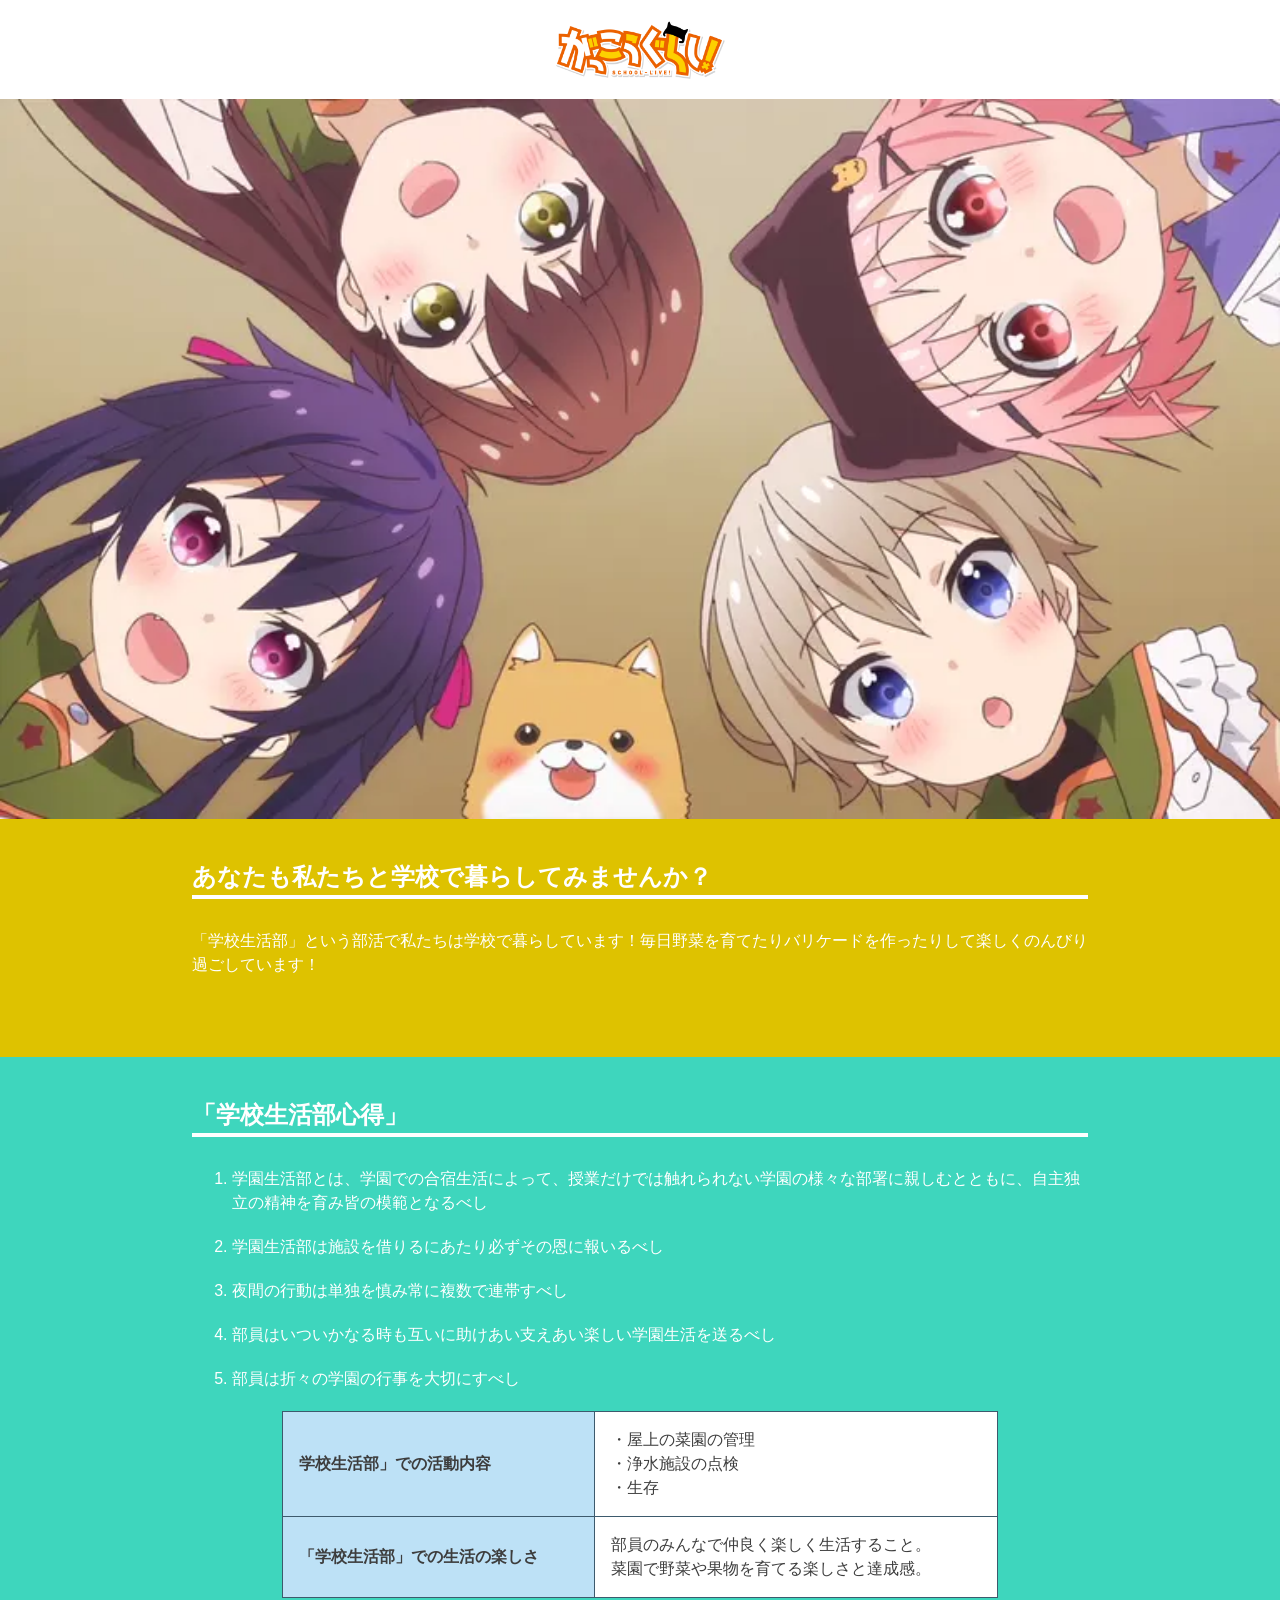
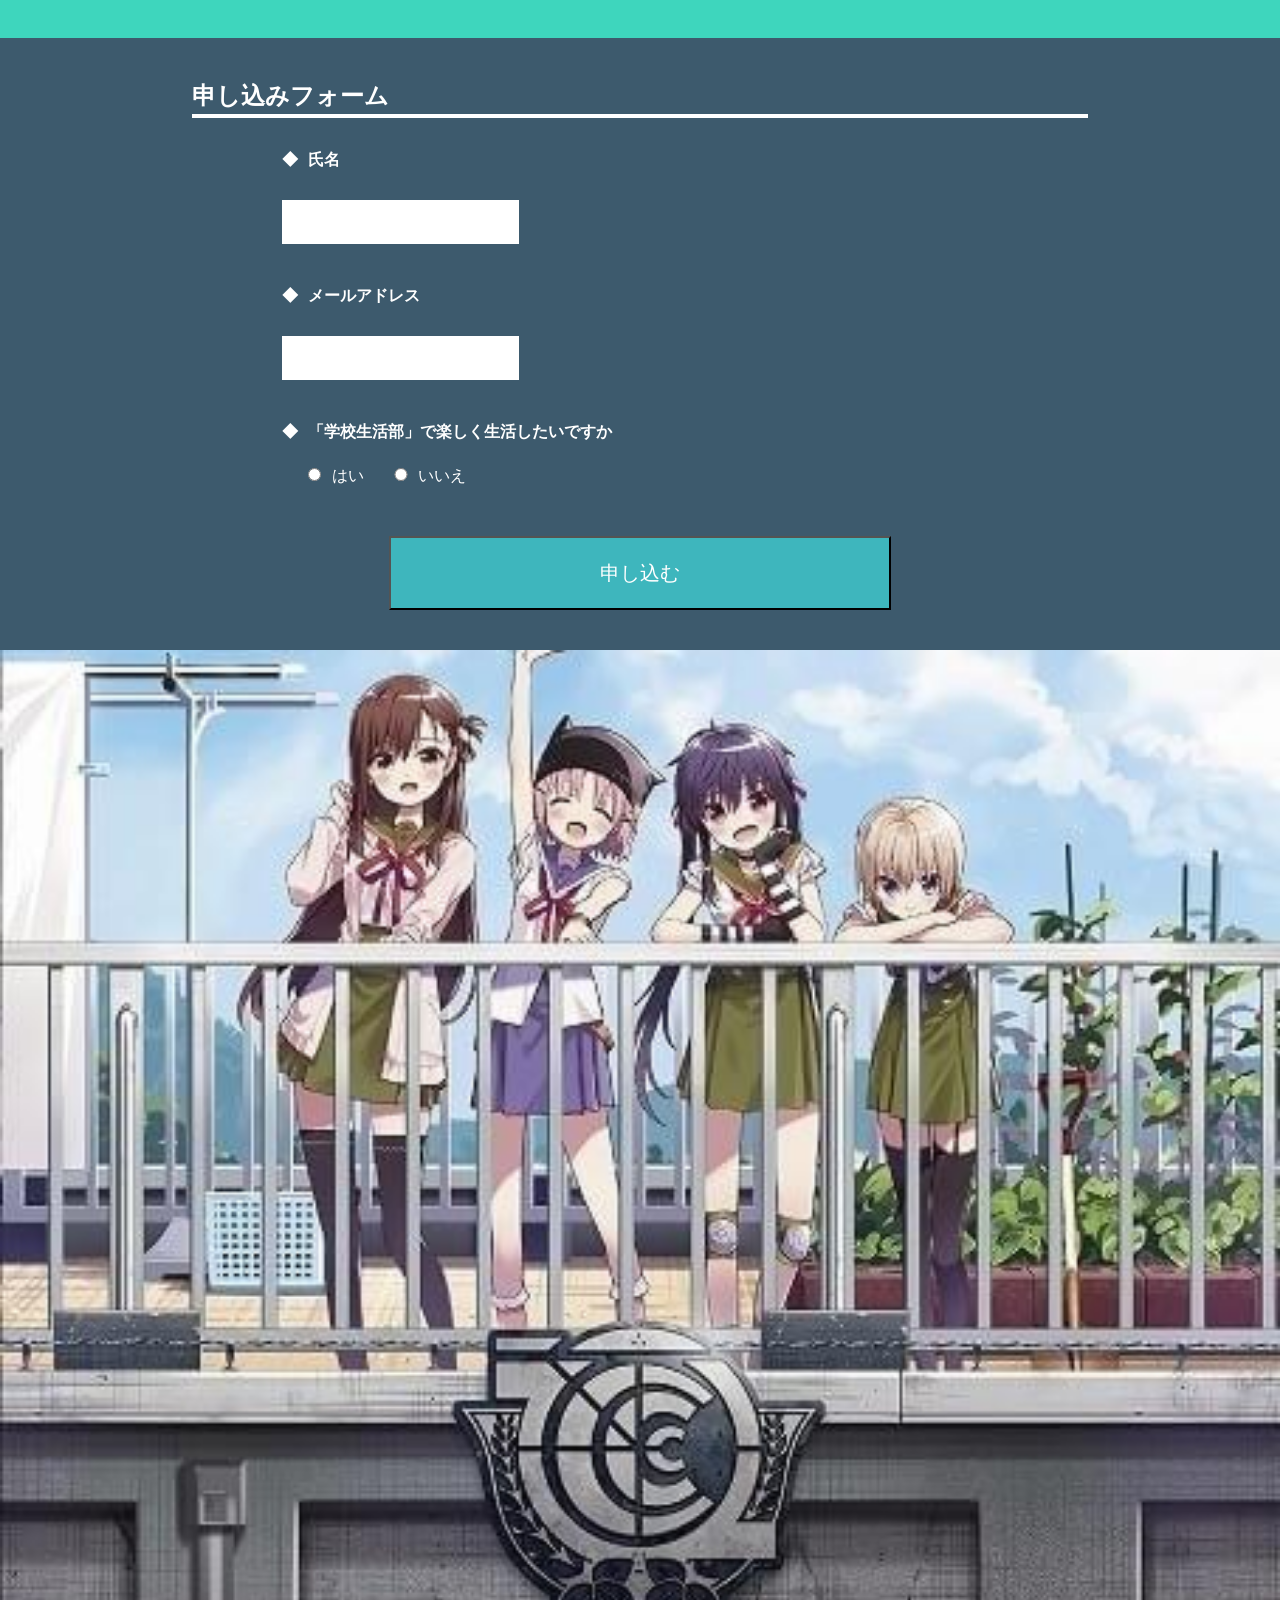
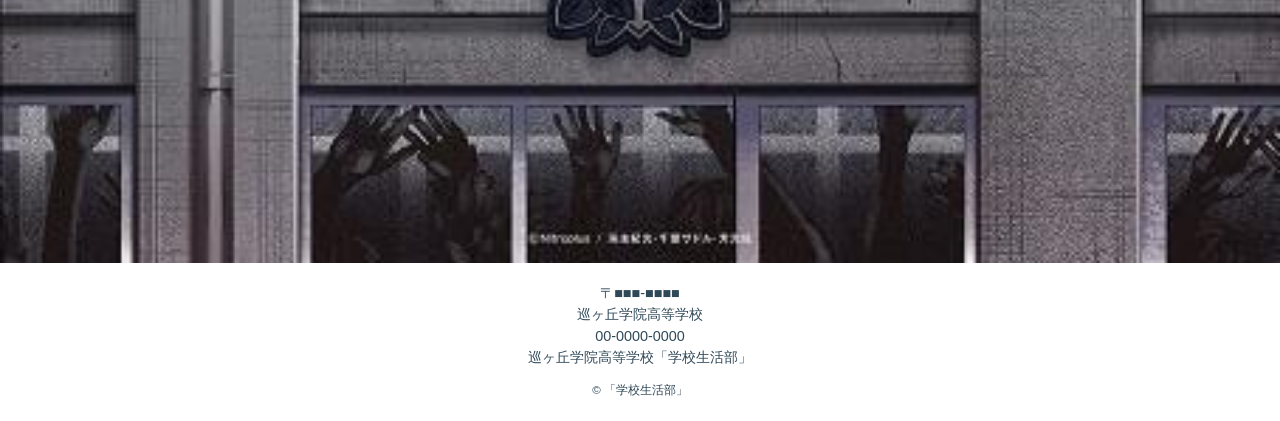
<file: dive-custom/index.html>
<!DOCTYPE html>
<html lang="ja">

<head>
    <meta charset="UTF-8">
    <title>最短5日でダイバーデビュー! - MdN DIVE</title>
    <meta name="description" content="MdN DIVEは千代田区にあるマンツーマンダイビングスクールです。5/31までWeb限定キャンペーンを実施中!">
    <!-- CSS -->
    <link rel="stylesheet" href="css/reset.css">
    <link rel="stylesheet" href="css/style.css">
</head>

<body>
    <header>
        <h1>
            <img src="img/gokkou_logo.png" alt=ロゴ：魔法少女まどか☆マギカ ">
        </h1>

    </header>

    <main>
        <div class=" mv-area">
            <img src="img/gakkou01.webp" alt="「わたしたちは ここにいます。」">
            </div><!-- /mv.area -->

            <section>
                <div class="section-inner">
                    <h2>あなたも私たちと学校で暮らしてみませんか？</h2>
                    <p>「学校生活部」という部活で私たちは学校で暮らしています！毎日野菜を育てたりバリケードを作ったりして楽しくのんびり過ごしています！</p>
                </div><!-- /section-inner -->
            </section>

            <section>
                <div class="section-inner">
                    <h2>「学校生活部心得」</h2>
                    <ol>
                        <li>学園生活部とは、学園での合宿生活によって、授業だけでは触れられない学園の様々な部署に親しむとともに、自主独立の精神を育み皆の模範となるべし</li>
                        <li>学園生活部は施設を借りるにあたり必ずその恩に報いるべし</li>
                        <li>夜間の行動は単独を慎み常に複数で連帯すべし</li>
                        <li>部員はいついかなる時も互いに助けあい支えあい楽しい学園生活を送るべし</li>
                        <li>部員は折々の学園の行事を大切にすべし</li>
                    </ol>
                    <table>
                        <tr>
                            <th>学校生活部」での活動内容</th>
                            <td>・屋上の菜園の管理<br>・浄水施設の点検<br>・生存</td>
                        </tr>
                        <tr>
                            <th>「学校生活部」での生活の楽しさ</th>
                            <td>部員のみんなで仲良く楽しく生活すること。<br>菜園で野菜や果物を育てる楽しさと達成感。</td>
                        </tr>
                    </table>
                </div><!-- /section-inner -->
            </section>

            <section>
                <div class="section-inner">
                    <h2>申し込みフォーム</h2>
                    <form action="program.php" method="post">
                        <dl>
                            <dt><label for="username">氏名</label></dt>
                            <dd><input type="text" id="user-name" name="user-name"></dd>

                            <dt><label for="user-email">メールアドレス</label></dt>
                            <dd><input type="text" id="user-email" name="user-email"></dd>

                            <dt>「学校生活部」で楽しく生活したいですか</dt>
                            <dd><input type="radio" id="swi m-yes" name="swim" value="はい">
                                <label for="swim-yes">はい</label>

                                <input type="radio" id="swim-no" name="swim" value="いいえ">
                                <label for="swim-no">いいえ</label>
                            </dd>
                        </dl>
                        <div class="form-submit">
                            <button type="submit" id="submit" name="submit">申し込む</button>
                        </div>
                    </form>
                </div><!-- /section-inner -->
            </section>

            <div class="form-img-area">
                <img src="img/gakkou02 1.png" alt="写真：サンゴ礁と熱帯魚">
            </div> <!-- /.form-img-area -->
            </main>

            <footer>
                <address>
                    〒■■■-■■■■<br>
                    巡ヶ丘学院高等学校<br>
                    00-0000-0000<br>
                    巡ヶ丘学院高等学校「学校生活部」
                </address>

                <small>&copy; 「学校生活部」</small>

            </footer>

</body>

</html>
</file>
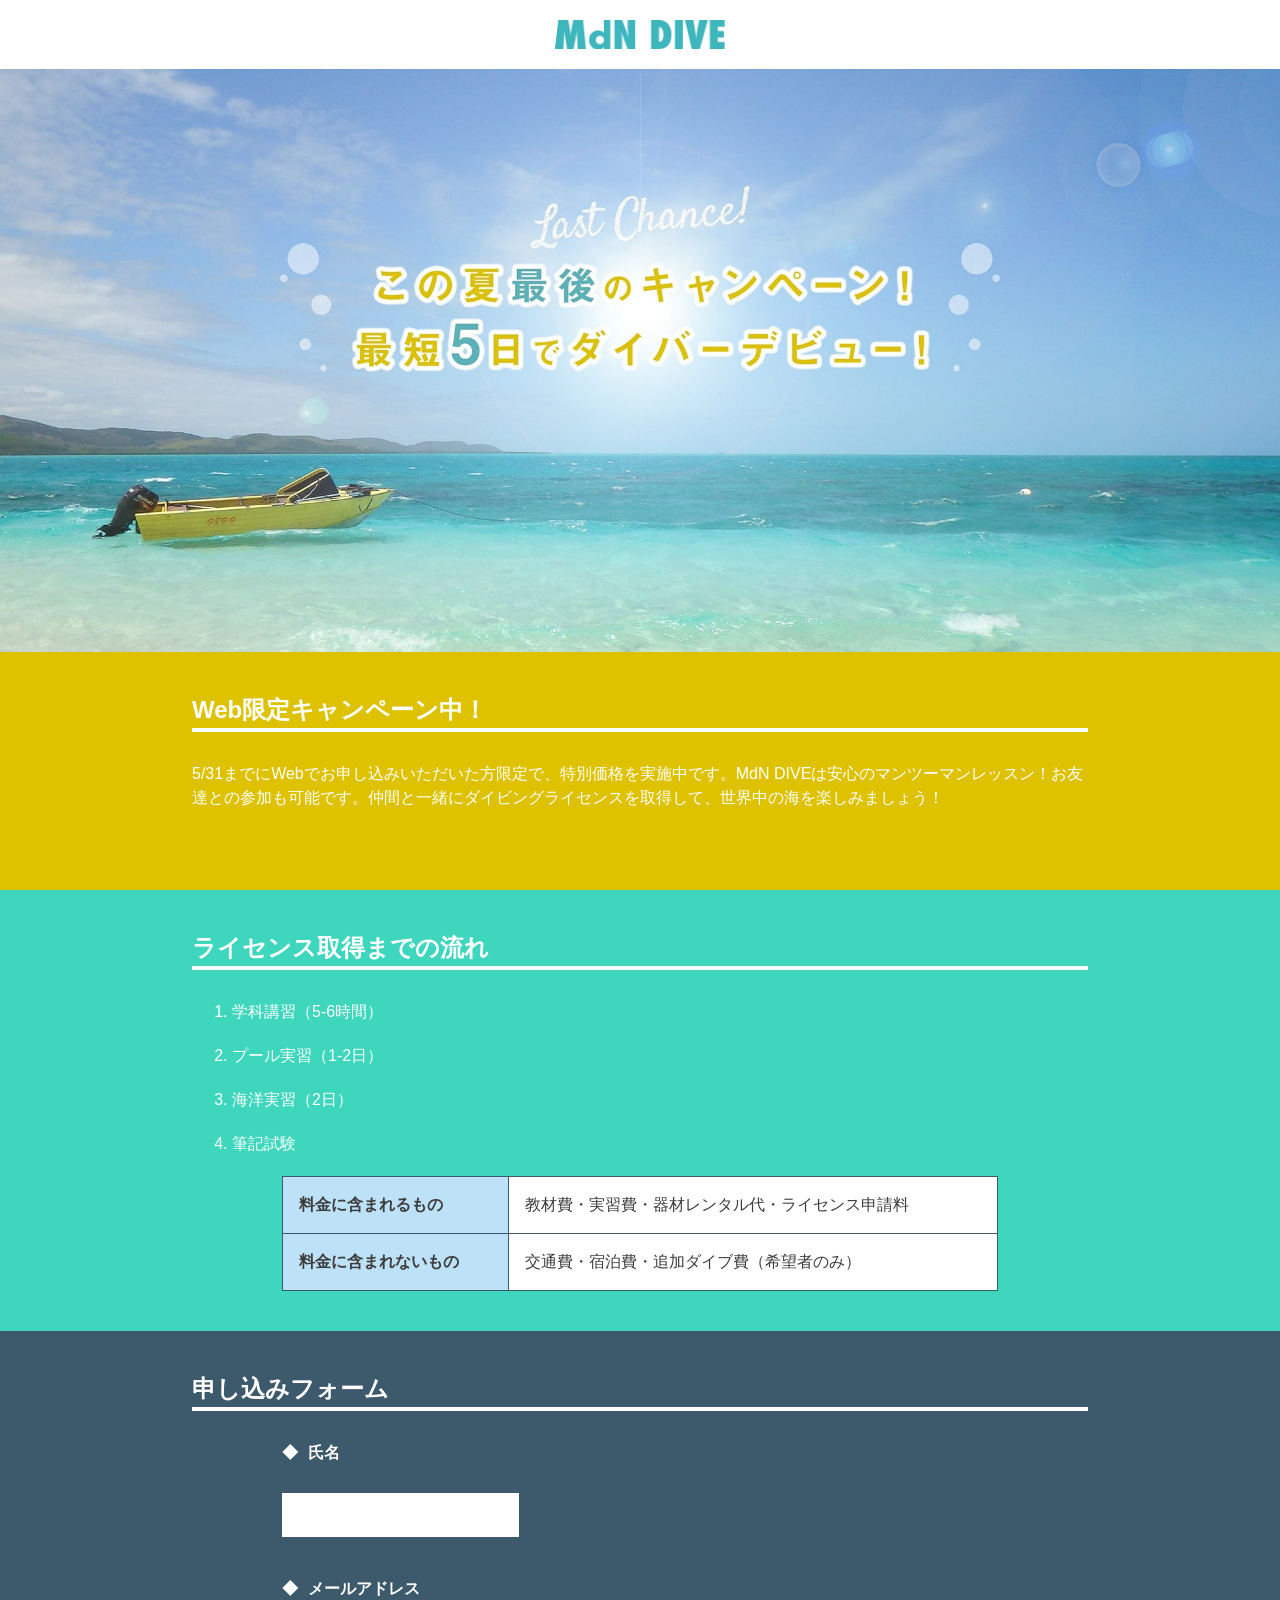
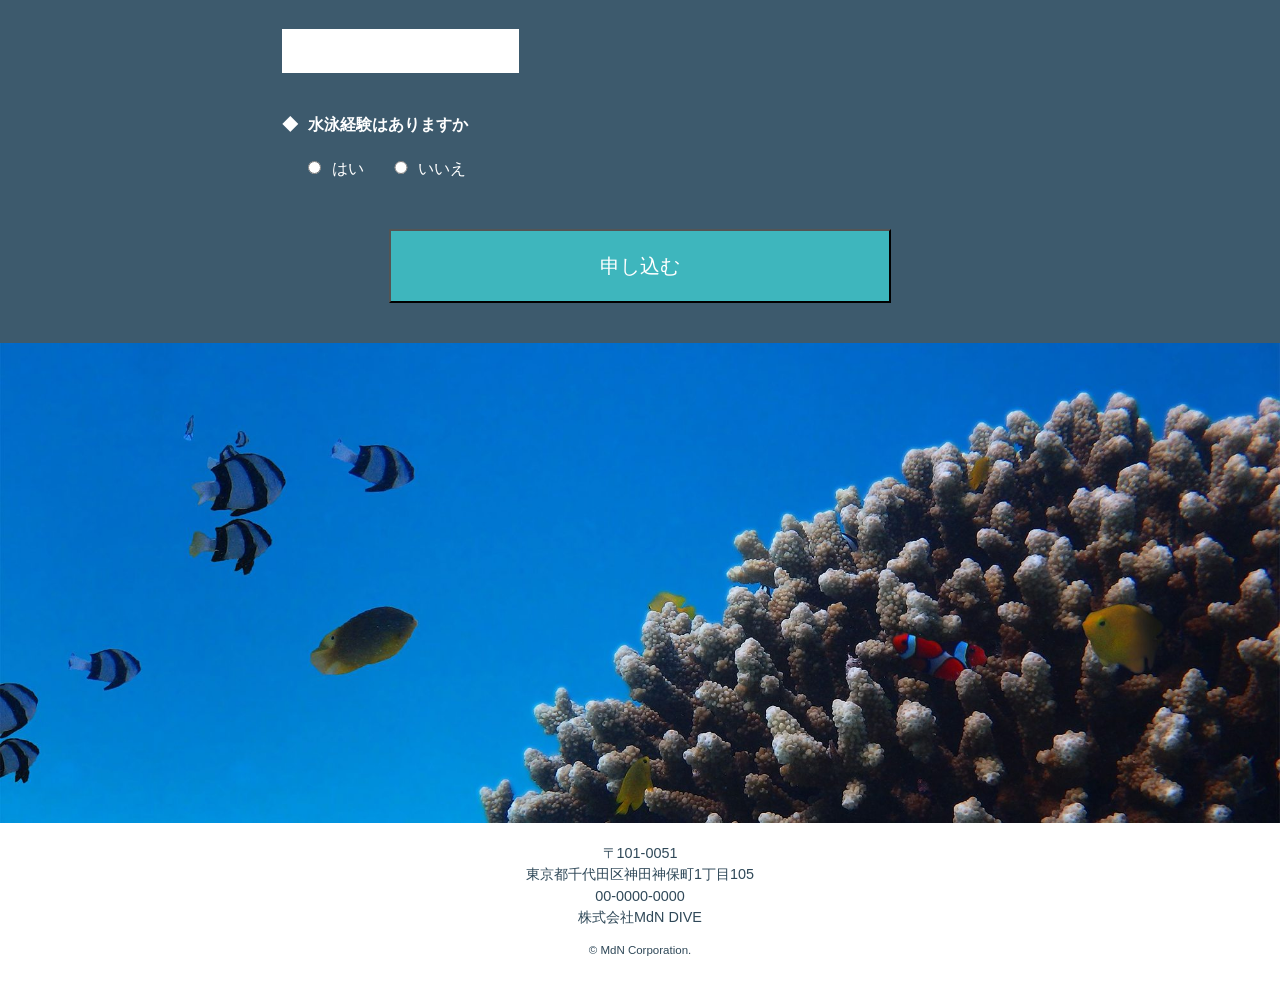
<file: dive/index.html>
<!DOCTYPE html>
<html lang="ja">

<head>
    <meta charset="UTF-8">
    <title>最短5日でダイバーデビュー! - MdN DIVE</title>
    <meta name="description" content="MdN DIVEは千代田区にあるマンツーマンダイビングスクールです。5/31までWeb限定キャンペーンを実施中!">
    <!-- CSS -->
    <link rel="stylesheet" href="css/reset.css">
    <link rel="stylesheet" href="css/style.css">
</head>

<body>
    <header>
        <h1>
            <img src="img/logo.png" alt=ロゴ：MdN DIVE ">
        </h1>

    </header>

    <main>
        <div class=" mv-area">
            <img src="img/photo_01.jpg" alt="この夏最後のキャンペーン！最短5日でダイバーデビュー！">
            </div><!-- /mv.area -->

            <section>
                <div class="section-inner">
                    <h2>Web限定キャンペーン中！</h2>
                    <p>5/31までにWebでお申し込みいただいた方限定で、特別価格を実施中です。MdN
                        DIVEは安心のマンツーマンレッスン！お友達との参加も可能です。仲間と一緒にダイビングライセンスを取得して、世界中の海を楽しみましょう！</p>
                </div><!-- /section-inner -->
            </section>

            <section>
                <div class="section-inner">
                    <h2>ライセンス取得までの流れ</h2>
                    <ol>
                        <li>学科講習（5-6時間）</li>
                        <li>プール実習（1-2日）</li>
                        <li>海洋実習（2日）</li>
                        <li>筆記試験</li>
                    </ol>
                    <table>
                        <tr>
                            <th>料金に含まれるもの</th>
                            <td>教材費・実習費・器材レンタル代・ライセンス申請料</td>
                        </tr>
                        <tr>
                            <th>料金に含まれないもの</th>
                            <td>交通費・宿泊費・追加ダイブ費（希望者のみ）</td>
                        </tr>
                    </table>
                </div><!-- /section-inner -->
            </section>

            <section>
                <div class="section-inner">
                    <h2>申し込みフォーム</h2>
                    <form action="program.php" method="post">
                        <dl>
                            <dt><label for="username">氏名</label></dt>
                            <dd><input type="text" id="user-name" name="user-name"></dd>

                            <dt><label for="user-email">メールアドレス</label></dt>
                            <dd><input type="text" id="user-email" name="user-email"></dd>

                            <dt>水泳経験はありますか</dt>
                            <dd><input type="radio" id="swi m-yes" name="swim" value="はい">
                                <label for="swim-yes">はい</label>

                                <input type="radio" id="swim-no" name="swim" value="いいえ">
                                <label for="swim-no">いいえ</label>
                            </dd>
                        </dl>
                        <div class="form-submit">
                            <button type="submit" id="submit" name="submit">申し込む</button>
                        </div>
                    </form>
                </div><!-- /section-inner -->
            </section>

            <div class="form-img-area">
                <img src="img/photo_02.jpg" alt="写真：サンゴ礁と熱帯魚">
            </div> <!-- /.form-img-area -->
            </main>

            <footer>
                <address>
                    〒101-0051<br>
                    東京都千代田区神田神保町1丁目105<br>
                    00-0000-0000<br>
                    株式会社MdN DIVE
                </address>

                <small>&copy; MdN Corporation.</small>

            </footer>

</body>

</html>
</file>
<file: dive-custom/css/style.css>
@charset "utf-8";
/*-------------------------
/*	ページ全体
-------------------------*/
* {
    box-sizing:border-box;
}

body {
    font-family: "ヒラギノ角ゴ ProN", Meiryo, sans-serif;
    font-weight: 400;
    font-size: 16px;
    line-height: 1.5;
}

img {
    display: block;
}
/*-------------------------
/*	header / mv
-------------------------*/
header h1 {
    margin: 0;
    padding: 20px;
}

header img {
    width: 170px;
    margin: 0 auto;
}

.mv-area img {
    width: 100%;
}

/*-------------------------
/*	section共通
-------------------------*/
section {
    width: 100%;
    padding: 40px 0;
}

section:nth-of-type(1) {
    background: #dec200;
}

section:nth-of-type(2) {
    background: #3ed6bd;
}

section:nth-of-type(3) {
    background: #3d5a6d;
}

.section-inner {
    width: 70%;
    margin: 0 auto;
}

/* 見出し */
h2 {
    border-bottom: 4px solid #fff;
    margin-bottom: 30px;
    color: #fff;
}

/* 通常テキスト */
p {
    margin-bottom: 40px;
    color: #fff;
}

/* リスト */
ol li {
    margin-bottom: 20px;
    color: #fff;
}

/* テーブル */
table {
    width: 80%;
    margin: 0 auto;
    background: #fff;
    border-collapse: collapse;
    border-spacing: 0;
}

th,
td {
    padding: 1em;
    border: 1px solid #3d5a6d;
    color: #3d3d3d;
}

th {
    background: #bde1f6;
}

/*-------------------------
/* 	フォーム
-------------------------*/
form {
    width: 80%;
    margin: 0 auto;
}

form dt {
    margin-bottom: 20px;
}

form dt,
form label {
    color: #fff;
}

form dt::before {
    content: "◆";
    margin-right: 10px;
}


/*-------------------------
/*	
-------------------------*/

input {
    border: none;
    padding: .5em;
    font-size: 1.1em;
}

form dd {
    margin-bottom: 40px;
    margin-left: 0;
}

input[type="radio"] {
    width: 1em;
    margin-left: 24px;
    margin-right: 4px;
}

button[type="submit"] {
    background: #3eb6bd;
    margin: 40px auto 0;
    display: block;
    width: 70%;
    padding: 20px;
    color: #fff;
    font-size: 20px;
}

.form-img-area img {
    width: 100%;
}

/*-------------------------
/*	footer
-------------------------*/
footer {
    padding: 20px;
    text-align: center;
    font-size: .9em;
}

address,
small {
    margin-bottom: 10px;
    color: #2f4858;
}
</file>
<file: dive/css/style.css>
@charset "utf-8";
/*-------------------------
/*	ページ全体
-------------------------*/
* {
    box-sizing:border-box;
}

body {
    font-family: "ヒラギノ角ゴ ProN", Meiryo, sans-serif;
    font-weight: 400;
    font-size: 16px;
    line-height: 1.5;
}

img {
    display: block;
}
/*-------------------------
/*	header / mv
-------------------------*/
header h1 {
    margin: 0;
    padding: 20px;
}

header img {
    width: 170px;
    margin: 0 auto;
}

.mv-area img {
    width: 100%;
}

/*-------------------------
/*	section共通
-------------------------*/
section {
    width: 100%;
    padding: 40px 0;
}

section:nth-of-type(1) {
    background: #dec200;
}

section:nth-of-type(2) {
    background: #3ed6bd;
}

section:nth-of-type(3) {
    background: #3d5a6d;
}

.section-inner {
    width: 70%;
    margin: 0 auto;
}

/* 見出し */
h2 {
    border-bottom: 4px solid #fff;
    margin-bottom: 30px;
    color: #fff;
}

/* 通常テキスト */
p {
    margin-bottom: 40px;
    color: #fff;
}

/* リスト */
ol li {
    margin-bottom: 20px;
    color: #fff;
}

/* テーブル */
table {
    width: 80%;
    margin: 0 auto;
    background: #fff;
    border-collapse: collapse;
    border-spacing: 0;
}

th,
td {
    padding: 1em;
    border: 1px solid #3d5a6d;
    color: #3d3d3d;
}

th {
    background: #bde1f6;
}

/*-------------------------
/* 	フォーム
-------------------------*/
form {
    width: 80%;
    margin: 0 auto;
}

form dt {
    margin-bottom: 20px;
}

form dt,
form label {
    color: #fff;
}

form dt::before {
    content: "◆";
    margin-right: 10px;
}


/*-------------------------
/*	
-------------------------*/

input {
    border: none;
    padding: .5em;
    font-size: 1.1em;
}

form dd {
    margin-bottom: 40px;
    margin-left: 0;
}

input[type="radio"] {
    width: 1em;
    margin-left: 24px;
    margin-right: 4px;
}

button[type="submit"] {
    background: #3eb6bd;
    margin: 40px auto 0;
    display: block;
    width: 70%;
    padding: 20px;
    color: #fff;
    font-size: 20px;
}

.form-img-area img {
    width: 100%;
}

/*-------------------------
/*	footer
-------------------------*/
footer {
    padding: 20px;
    text-align: center;
    font-size: .9em;
}

address,
small {
    margin-bottom: 10px;
    color: #2f4858;
}
</file>
